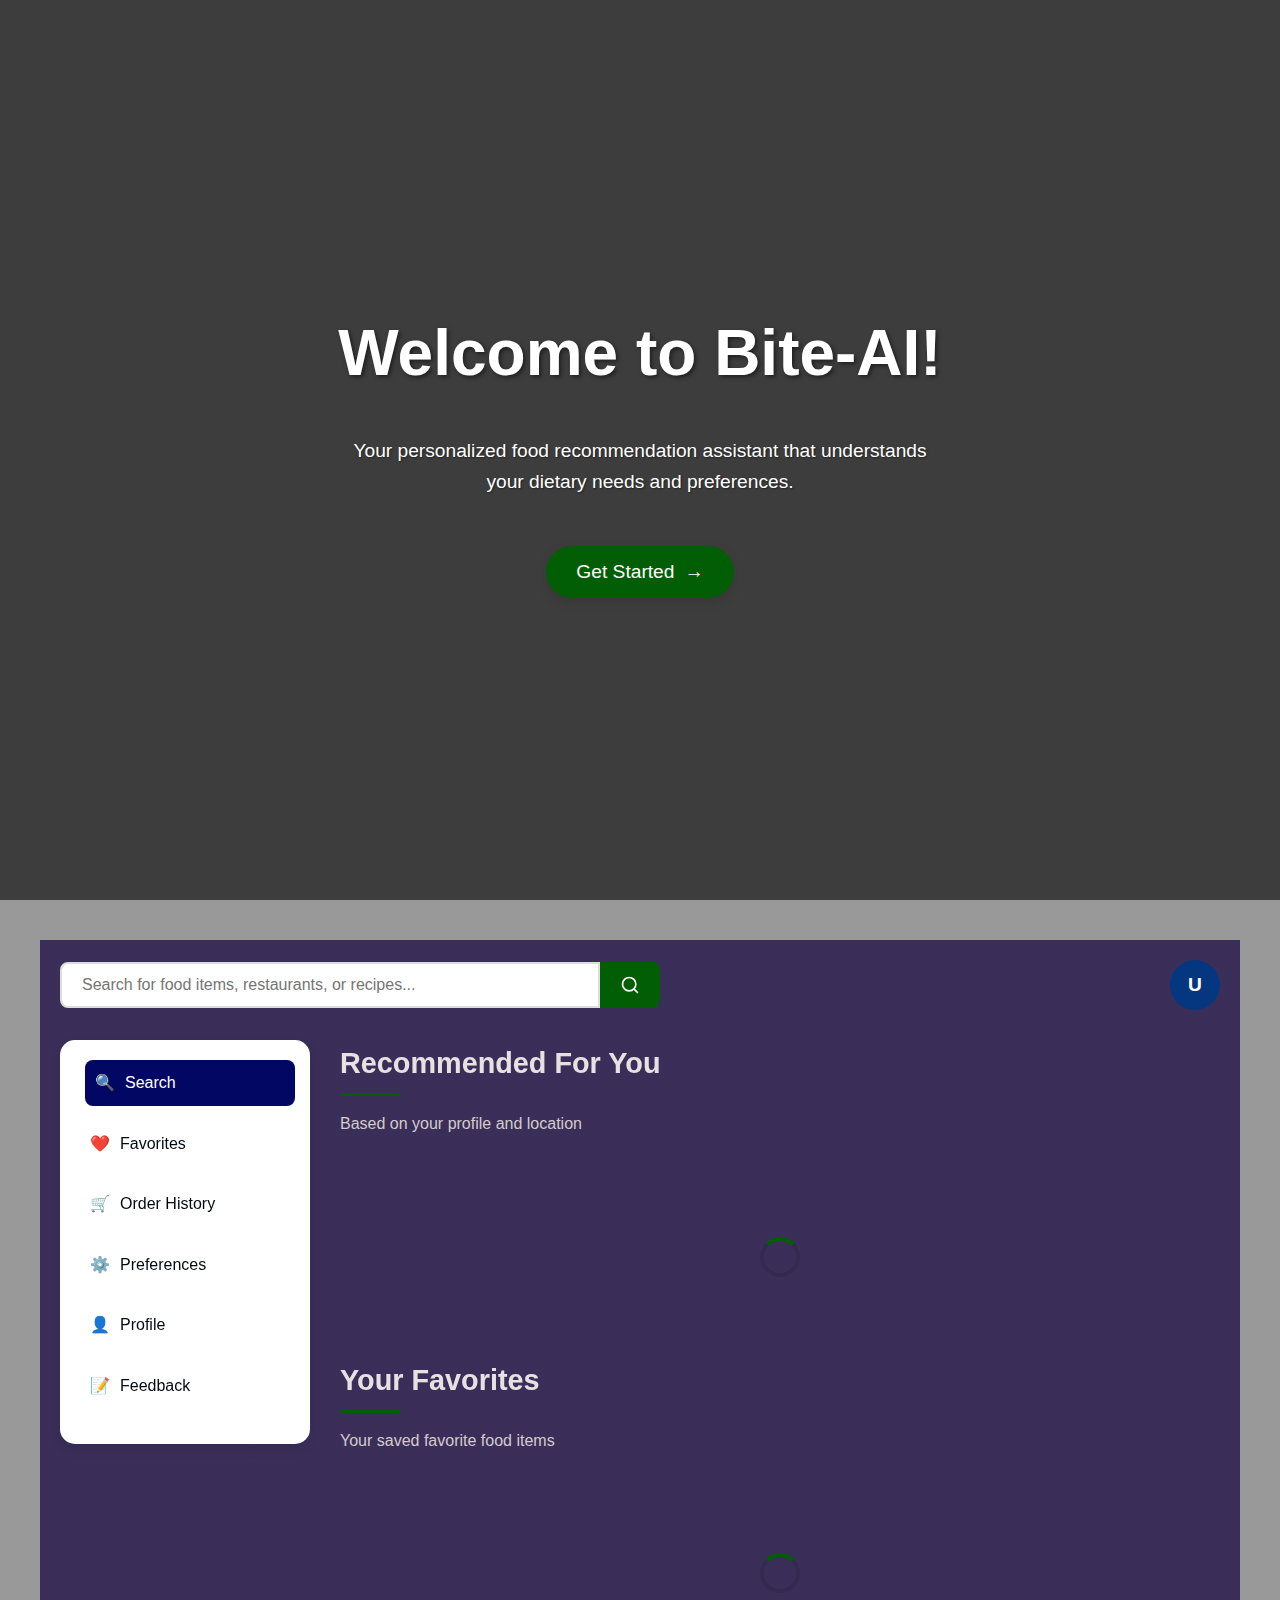
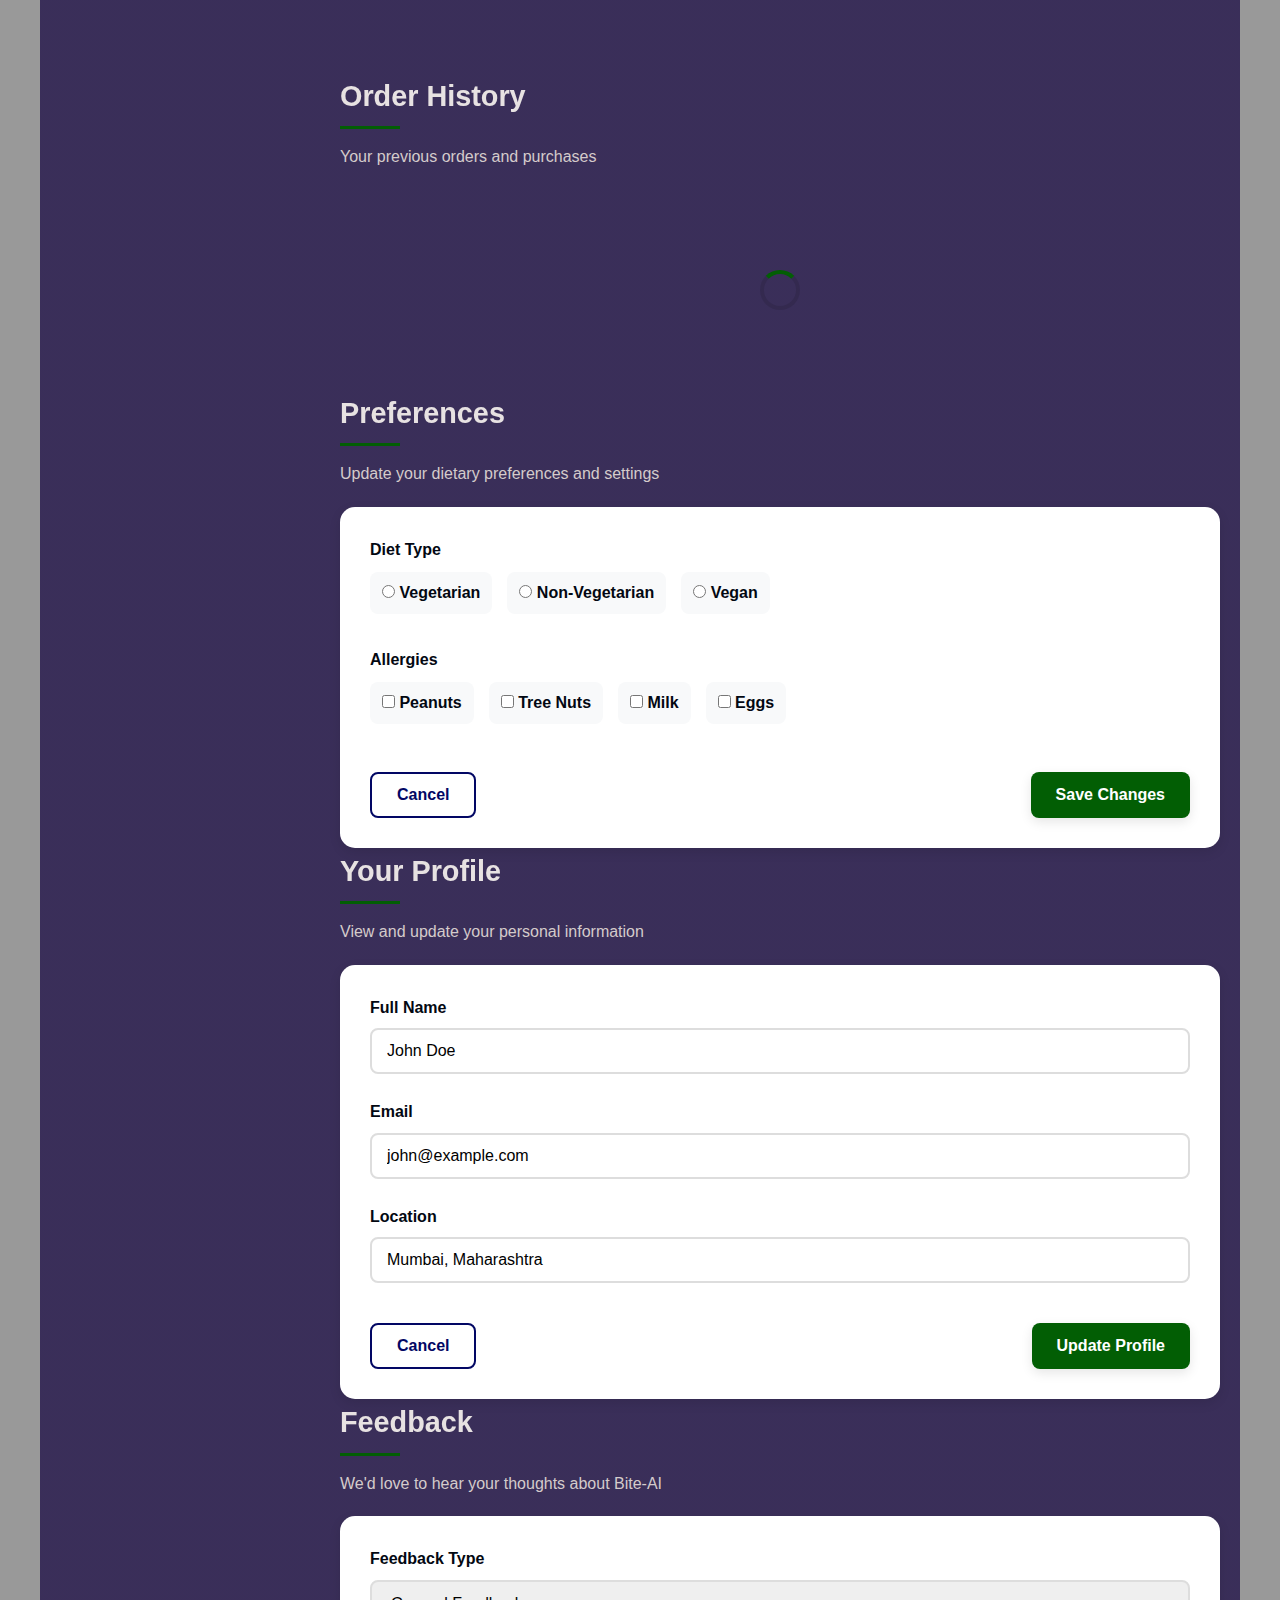
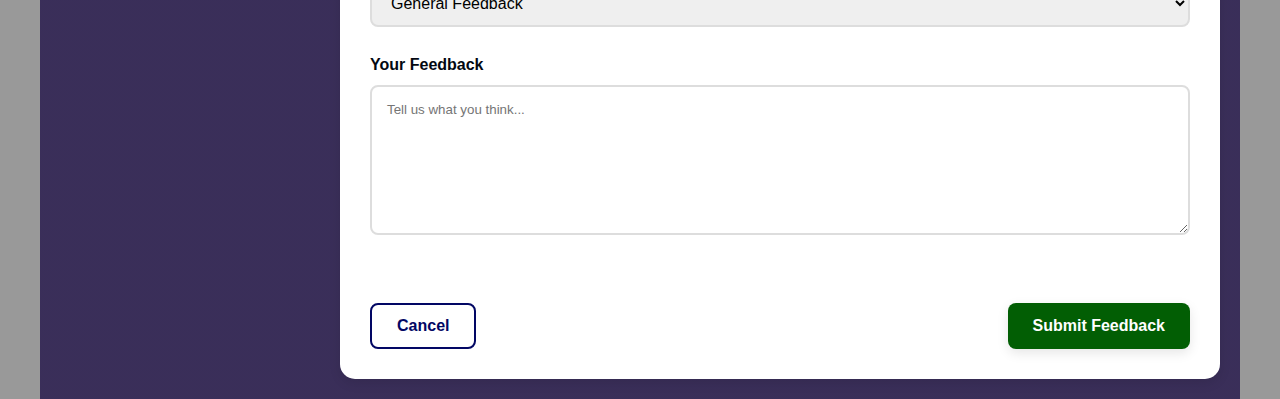
<file: food_recommendation_app/templates/index.html>
<!DOCTYPE html>
<html lang="en">
<head>
    <meta charset="UTF-8">
    <meta name="viewport" content="width=device-width, initial-scale=1.0">
    <title>Bite-AI - Personalized Food Assistant</title>
    <style>
        :root {
            --primary: #030812;
            --secondary: #020764;
            --accent: #043780;
            --highlight: #025E04;
            --text-light: #FFFFFF;
            --text-dark: #030812;
            --background: #F5F5F5;
            --card-bg: #FFFFFF;
            --shadow: 0 4px 12px rgba(0, 0, 0, 0.1);
            --transition: all 0.3s cubic-bezier(0.25, 0.8, 0.25, 1);
        }
        
        * {
            margin: 0;
            padding: 0;
            box-sizing: border-box;
            font-family: 'Segoe UI', Tahoma, Geneva, Verdana, sans-serif;
        }
        
        body {

            background: linear-gradient(rgba(0, 0, 0, 0.4)), url(https://i.pinimg.com/originals/2d/50/40/2d5040b746695d9f85b7250a422b991b.gif);
            color: var(--text-dark);
            line-height: 1.6;
        }
        .container {
            max-width: 1200px;
            margin: 0 auto;
            padding: 20px;
        }
        
        /* Welcome Screen */
        .welcome-screen {
            display: flex;
            flex-direction: column;
            justify-content: center;
            align-items: center;
            height: 100vh;
            background: linear-gradient(rgba(0, 0, 0, 0.6)), url(https://i.pinimg.com/originals/2d/50/40/2d5040b746695d9f85b7250a422b991b.gif);
            color: var(--text-light);
            text-align: center;
            padding: 20px;
            background-size: cover;
            background-position: center;
            background-blend-mode: overlay;
        }
        
        .welcome-screen h1 {
            font-size: 4rem;
            margin-bottom: 2rem;
            text-shadow: 2px 2px 4px rgba(0, 0, 0, 0.5);
        }
        
        .welcome-screen p {
            font-size: 1.2rem;
            margin-bottom: 3rem;
            max-width: 600px;
            text-shadow: 1px 1px 2px rgba(0, 0, 0, 0.5);
        }
        
        .next-btn {
            background-color: var(--highlight);
            color: var(--text-light);
            border: none;
            padding: 15px 30px;
            font-size: 1.2rem;
            border-radius: 50px;
            cursor: pointer;
            display: flex;
            align-items: center;
            gap: 10px;
            transition: var(--transition);
            box-shadow: var(--shadow);
        }
        
        .next-btn:hover {
            background-color: var(--accent);
            transform: translateY(-3px);
            box-shadow: 0 10px 20px rgba(0, 0, 0, 0.2);
        }
        
        /* Form Screens */
        .form-screen {
            display: none;
            padding: 40px;
            background-color: var(--card-bg);
            border-radius: 15px;
            box-shadow: var(--shadow);
            margin: 40px auto;
            max-width: 800px;
            animation: fadeIn 0.5s ease-out;
        }
        
        @keyframes fadeIn {
            from { opacity: 0; transform: translateY(20px); }
            to { opacity: 1; transform: translateY(0); }
        }
        
        .form-screen.active {
            display: block;
        }
        
        .form-header {
            text-align: center;
            margin-bottom: 30px;
        }
        
        .form-header h2 {
            color: var(--primary);
            font-size: 2rem;
            margin-bottom: 10px;
        }
        
        .form-header p {
            color: var(--secondary);
        }
        
        .form-group {
            margin-bottom: 25px;
        }
        
        .form-group label {
            display: block;
            margin-bottom: 8px;
            font-weight: 600;
            color: var(--primary);
        }
        
        .form-control {
            width: 100%;
            padding: 12px 15px;
            border: 2px solid #ddd;
            border-radius: 8px;
            font-size: 1rem;
            transition: var(--transition);
        }
        
        .form-control:focus {
            border-color: var(--accent);
            outline: none;
            box-shadow: 0 0 0 3px rgba(4, 55, 128, 0.2);
        }
        
        .checkbox-group, .radio-group {
            display: flex;
            flex-wrap: wrap;
            gap: 15px;
            margin-top: 10px;
        }
        
        .checkbox-item, .radio-item {
            display: flex;
            align-items: center;
            gap: 8px;
            background: #f8f9fa;
            padding: 8px 12px;
            border-radius: 8px;
            transition: var(--transition);
        }
        
        .checkbox-item:hover, .radio-item:hover {
            background: #e9ecef;
        }
        
        .form-actions {
            display: flex;
            justify-content: space-between;
            margin-top: 40px;
        }
        
        .btn {
            padding: 12px 25px;
            border-radius: 8px;
            font-size: 1rem;
            font-weight: 600;
            cursor: pointer;
            transition: var(--transition);
        }
        
        .btn-primary {
            background-color: var(--highlight);
            color: var(--text-light);
            border: none;
            box-shadow: var(--shadow);
        }
        
        .btn-primary:hover {
            background-color: var(--accent);
            transform: translateY(-2px);
        }
        
        .btn-secondary {
            background-color: transparent;
            color: var(--secondary);
            border: 2px solid var(--secondary);
        }
        
        .btn-secondary:hover {
            background-color: var(--secondary);
            color: var(--text-light);
        }
        
        /* Dashboard */
        .dashboard {
            
            background: linear-gradient(rgba(19, 3, 63, 0.71));
            background-size: cover;
        }
        
        .dashboard.active {
            display: block;
        }
        
        .dashboard-header {
            display: flex;
            justify-content: space-between;
            align-items: center;
            margin-bottom: 30px;
            flex-wrap: wrap;
            gap: 20px;
        }
        
        .search-bar {
            flex-grow: 1;
            max-width: 600px;
            display: flex;
            min-width: 250px;
        }
        
        .search-input {
            flex-grow: 1;
            padding: 12px 20px;
            border: 2px solid #ddd;
            border-radius: 8px 0 0 8px;
            font-size: 1rem;
            transition: var(--transition);
        }
        
        .search-input:focus {
            outline: none;
            border-color: var(--accent);
            box-shadow: 0 0 0 3px rgba(4, 55, 128, 0.2);
        }
        
        .search-btn {
            background-color: var(--highlight);
            color: var(--text-light);
            border: none;
            padding: 0 20px;
            border-radius: 0 8px 8px 0;
            cursor: pointer;
            transition: var(--transition);
            display: flex;
            align-items: center;
            justify-content: center;
        }
        
        .search-btn:hover {
            background-color: var(--accent);
        }
        
        .user-profile {
            display: flex;
            align-items: center;
            gap: 15px;
            margin-left: 20px;
        }
        
        .user-avatar {
            width: 50px;
            height: 50px;
            border-radius: 50%;
            background-color: var(--accent);
            color: var(--text-light);
            display: flex;
            align-items: center;
            justify-content: center;
            font-weight: bold;
            font-size: 1.2rem;
            cursor: pointer;
            transition: var(--transition);
        }
        
        .user-avatar:hover {
            transform: scale(1.1);
        }
        
        .dashboard-content {
            display: flex;
            gap: 30px;
        }
        
        .sidebar {
            width: 250px;
            background-color: var(--card-bg);
            border-radius: 15px;
            padding: 20px;
            box-shadow: var(--shadow);
            position: sticky;
            top: 20px;
            height: fit-content;
        }
        
        .sidebar-menu {
            list-style: none;
        }
        
        .sidebar-menu li {
            margin-bottom: 15px;
        }
        
        .sidebar-menu a {
            display: flex;
            align-items: center;
            gap: 10px;
            color: var(--text-dark);
            text-decoration: none;
            padding: 10px;
            border-radius: 8px;
            transition: var(--transition);
        }
        
        .sidebar-menu a:hover, .sidebar-menu a.active {
            background-color: var(--secondary);
            color: var(--text-light);
            transform: translateX(5px);
        }
        
        .main-content {
            flex-grow: 1;
        }
        
        .section-title {
            font-size: 1.8rem;
            color: rgb(231, 226, 226);
            margin-bottom: 15px;
            position: relative;
            padding-bottom: 10px;
        }
        
        .section-title::after {
            content: '';
            position: absolute;
            bottom: 0;
            left: 0;
            width: 60px;
            height: 3px;
            background-color: var(--highlight);
        }
        
        .section-description {
            color: rgb(212, 203, 203);
            margin-bottom: 20px;
        }
        
        .recommendations-container {
            display: grid;
            grid-template-columns: repeat(auto-fill, minmax(300px, 1fr));
            gap: 25px;
            margin-top: 20px;
        }
        
        .recommendation-card {
            background-color: var(--card-bg);
            border-radius: 15px;
            overflow: hidden;
            box-shadow: var(--shadow);
            transition: var(--transition);
            position: relative;
        }
        
        .recommendation-card:hover {
            transform: translateY(-5px);
            box-shadow: 0 10px 20px rgba(0, 0, 0, 0.15);
        }
        
        .card-badge {
            position: absolute;
            top: 10px;
            right: 10px;
            background-color: var(--highlight);
            color: white;
            padding: 4px 8px;
            border-radius: 4px;
            font-size: 0.8rem;
            font-weight: bold;
        }
        
        .card-image {
            height: 200px;
            background-color: #eee;
            background-size: cover;
            background-position: center;
            position: relative;
        }
        
        .card-body {
            padding: 20px;
        }
        
        .card-title {
            font-size: 1.2rem;
            margin-bottom: 10px;
            color: var(--primary);
            display: -webkit-box;
            -webkit-line-clamp: 2;
            -webkit-box-orient: vertical;
            overflow: hidden;
        }
        
        .card-source {
            display: inline-block;
            background-color: var(--accent);
            color: var(--text-light);
            padding: 3px 10px;
            border-radius: 20px;
            font-size: 0.8rem;
            margin-bottom: 10px;
        }
        
        .card-details {
            display: flex;
            justify-content: space-between;
            margin-bottom: 15px;
            align-items: center;
        }
        
        .card-price {
            font-weight: bold;
            color: var(--highlight);
            font-size: 1.1rem;
        }
        
        .card-distance {
            color: var(--secondary);
            font-size: 0.9rem;
        }
        
        .card-rating {
            display: flex;
            align-items: center;
            gap: 5px;
        }
        
        .card-actions {
            display: flex;
            gap: 10px;
        }
        
        .card-btn {
            flex-grow: 1;
            padding: 8px;
            border-radius: 8px;
            border: none;
            font-weight: 600;
            cursor: pointer;
            transition: var(--transition);
            display: flex;
            align-items: center;
            justify-content: center;
            gap: 5px;
        }
        
        .card-btn-primary {
            background-color: var(--highlight);
            color: var(--text-light);
        }
        
        .card-btn-primary:hover {
            background-color: var(--accent);
        }
        
        .card-btn-secondary {
            background-color: transparent;
            border: 1px solid var(--secondary);
            color: var(--secondary);
        }
        
        .card-btn-secondary:hover {
            background-color: var(--secondary);
            color: var(--text-light);
        }
        
        /* Favorites & Order History Styles */
        .favorites-container, .history-container {
            display: grid;
            grid-template-columns: repeat(auto-fill, minmax(280px, 1fr));
            gap: 20px;
        }
        
        .empty-state {
            grid-column: 1 / -1;
            text-align: center;
            padding: 40px 20px;
            background-color: var(--card-bg);
            border-radius: 15px;
            box-shadow: var(--shadow);
        }
        
        .empty-state-icon {
            font-size: 3rem;
            margin-bottom: 20px;
            color: var(--accent);
        }
        
        .empty-state-title {
            font-size: 1.5rem;
            margin-bottom: 10px;
            color: var(--primary);
        }
        
        .empty-state-description {
            color: var(--secondary);
            margin-bottom: 20px;
        }
        
        /* Preferences & Profile Styles */
        .preferences-form, .profile-form {
            background-color: var(--card-bg);
            padding: 30px;
            border-radius: 15px;
            box-shadow: var(--shadow);
        }
        
        /* Feedback Form */
        .feedback-form {
            background-color: var(--card-bg);
            padding: 30px;
            border-radius: 15px;
            box-shadow: var(--shadow);
        }
        
        .feedback-form textarea {
            width: 100%;
            min-height: 150px;
            padding: 15px;
            border: 2px solid #ddd;
            border-radius: 8px;
            margin-bottom: 20px;
            resize: vertical;
            transition: var(--transition);
        }
        
        .feedback-form textarea:focus {
            border-color: var(--accent);
            outline: none;
            box-shadow: 0 0 0 3px rgba(4, 55, 128, 0.2);
        }
        
        /* Loading State */
        .loading {
            display: flex;
            justify-content: center;
            align-items: center;
            height: 200px;
            grid-column: 1 / -1;
        }
        
        .spinner {
            width: 40px;
            height: 40px;
            border: 4px solid rgba(0, 0, 0, 0.1);
            border-radius: 50%;
            border-top-color: var(--highlight);
            animation: spin 1s ease-in-out infinite;
        }
        
        @keyframes spin {
            to { transform: rotate(360deg); }
        }
        
        /* Responsive */
        @media (max-width: 768px) {
            .dashboard-content {
                flex-direction: column;
            }
            
            .sidebar {
                width: 100%;
                position: static;
                margin-bottom: 20px;
            }
            
            .dashboard-header {
                flex-direction: column;
                align-items: flex-start;
                gap: 15px;
            }
            
            .search-bar {
                width: 100%;
            }
            
            .user-profile {
                margin-left: 0;
            }
            
            .welcome-screen h1 {
                font-size: 2.5rem;
            }
        }
    </style>
</head>
<body>
   
    <!-- Welcome Screen -->
    <div class="welcome-screen" id="welcomeScreen">
        <h1>Welcome to Bite-AI!</h1>
        <p>Your personalized food recommendation assistant that understands your dietary needs and preferences.</p>
        <button class="next-btn" id="welcomeNextBtn">
            Get Started <span>→</span>
        </button>
    </div>
    
    <!-- User Profile Form -->
    <div class="container">
        <div class="form-screen" id="profileForm">
            <div class="form-header">
                <h2>Tell Us About Yourself</h2>
                <p>This helps us provide personalized recommendations just for you</p>
            </div>
            
            <form id="userProfileForm">
                <div class="form-group">
                    <label for="name">Full Name</label>
                    <input type="text" id="name" class="form-control" required>
                </div>
                
                <div class="form-group">
                    <label for="age">Age</label>
                    <input type="number" id="age" class="form-control" min="1" max="120" required>
                </div>
                
                <div class="form-group">
                    <label for="gender">Gender</label>
                    <select id="gender" class="form-control" required>
                        <option value="">Select Gender</option>
                        <option value="male">Male</option>
                        <option value="female">Female</option>
                        <option value="other">Other</option>
                        <option value="prefer-not-to-say">Prefer not to say</option>
                    </select>
                </div>
                
                <div class="form-group">
                    <label for="address">Address</label>
                    <input type="text" id="address" class="form-control" required>
                </div>
                
                <div class="form-group">
                    <label for="state">State</label>
                    <input type="text" id="state" class="form-control" required>
                </div>
                
                <div class="form-group">
                    <label for="city">City</label>
                    <input type="text" id="city" class="form-control" required>
                </div>
                
                <div class="form-group">
                    <label for="pincode">Pin Code</label>
                    <input type="text" id="pincode" class="form-control" required>
                </div>
                
                <div class="form-actions">
                    <button type="button" class="btn btn-secondary" id="profileBackBtn">Back</button>
                    <button type="button" class="btn btn-primary" id="profileNextBtn">Next</button>
                </div>
            </form>
        </div>
        
        <!-- Dietary Preferences Form -->
        <div class="form-screen" id="dietForm">
            <div class="form-header">
                <h2>Your Dietary Preferences</h2>
                <p>Select all that apply to help us filter recommendations</p>
            </div>
            
            <form id="dietFormForm">
                <div class="form-group">
                    <label>Diet Type</label>
                    <div class="radio-group">
                        <label class="radio-item">
                            <input type="radio" name="dietType" value="vegetarian"> Vegetarian
                        </label>
                        <label class="radio-item">
                            <input type="radio" name="dietType" value="non-vegetarian"> Non-Vegetarian
                        </label>
                        <label class="radio-item">
                            <input type="radio" name="dietType" value="vegan"> Vegan
                        </label>
                        <label class="radio-item">
                            <input type="radio" name="dietType" value="pescatarian"> Pescatarian
                        </label>
                    </div>
                </div>
                
                <div class="form-group">
                    <label>Religious/Cultural Dietary Restrictions</label>
                    <div class="checkbox-group">
                        <label class="checkbox-item">
                            <input type="checkbox" name="religiousRestrictions" value="halal"> Halal
                        </label>
                        <label class="checkbox-item">
                            <input type="checkbox" name="religiousRestrictions" value="kosher"> Kosher
                        </label>
                        <label class="checkbox-item">
                            <input type="checkbox" name="religiousRestrictions" value="jain"> Jain
                        </label>
                        <label class="checkbox-item">
                            <input type="checkbox" name="religiousRestrictions" value="none"> None
                        </label>
                    </div>
                </div>
                
                <div class="form-group">
                    <label>Other Dietary Preferences</label>
                    <div class="checkbox-group">
                        <label class="checkbox-item">
                            <input type="checkbox" name="otherPreferences" value="gluten-free"> Gluten-Free
                        </label>
                        <label class="checkbox-item">
                            <input type="checkbox" name="otherPreferences" value="lactose-free"> Lactose-Free
                        </label>
                        <label class="checkbox-item">
                            <input type="checkbox" name="otherPreferences" value="low-carb"> Low-Carb
                        </label>
                        <label class="checkbox-item">
                            <input type="checkbox" name="otherPreferences" value="keto"> Keto
                        </label>
                        <label class="checkbox-item">
                            <input type="checkbox" name="otherPreferences" value="paleo"> Paleo
                        </label>
                    </div>
                </div>
                
                <div class="form-actions">
                    <button type="button" class="btn btn-secondary" id="dietBackBtn">Back</button>
                    <button type="button" class="btn btn-primary" id="dietNextBtn">Next</button>
                </div>
            </form>
        </div>
        
        <!-- Allergies Form -->
        <div class="form-screen" id="allergyForm">
            <div class="form-header">
                <h2>Food Allergies & Intolerances</h2>
                <p>Let us know about any food allergies to keep you safe</p>
            </div>
            
            <form id="allergyFormForm">
                <div class="form-group">
                    <label>Common Allergens</label>
                    <div class="checkbox-group">
                        <label class="checkbox-item">
                            <input type="checkbox" name="allergies" value="peanuts"> Peanuts
                        </label>
                        <label class="checkbox-item">
                            <input type="checkbox" name="allergies" value="tree-nuts"> Tree Nuts
                        </label>
                        <label class="checkbox-item">
                            <input type="checkbox" name="allergies" value="milk"> Milk
                        </label>
                        <label class="checkbox-item">
                            <input type="checkbox" name="allergies" value="eggs"> Eggs
                        </label>
                        <label class="checkbox-item">
                            <input type="checkbox" name="allergies" value="wheat"> Wheat
                        </label>
                        <label class="checkbox-item">
                            <input type="checkbox" name="allergies" value="soy"> Soy
                        </label>
                        <label class="checkbox-item">
                            <input type="checkbox" name="allergies" value="fish"> Fish
                        </label>
                        <label class="checkbox-item">
                            <input type="checkbox" name="allergies" value="shellfish"> Shellfish
                        </label>
                    </div>
                </div>
                
                <div class="form-group">
                    <label for="otherAllergies">Other Allergies (comma separated)</label>
                    <input type="text" id="otherAllergies" class="form-control" placeholder="e.g., sesame, mustard, etc.">
                </div>
                
                <div class="form-actions">
                    <button type="button" class="btn btn-secondary" id="allergyBackBtn">Back</button>
                    <button type="button" class="btn btn-primary" id="allergyNextBtn">Finish Setup</button>
                </div>
            </form>
        </div>
    </div>
    
    <!-- Dashboard -->
    <div class="container dashboard" id="dashboard">
        <div class="dashboard-header">
            <div class="search-bar">
                <input type="text" class="search-input" id="searchInput" placeholder="Search for food items, restaurants, or recipes...">
                <button class="search-btn" id="searchBtn">
                    <svg xmlns="http://www.w3.org/2000/svg" width="20" height="20" viewBox="0 0 24 24" fill="none" stroke="currentColor" stroke-width="2" stroke-linecap="round" stroke-linejoin="round">
                        <circle cx="11" cy="11" r="8"></circle>
                        <line x1="21" y1="21" x2="16.65" y2="16.65"></line>
                    </svg>
                </button>
            </div>
            
            <div class="user-profile">
                <div class="user-avatar" id="userAvatar">U</div>
            </div>
        </div>
        
        <div class="dashboard-content">
            <div class="sidebar">
                <ul class="sidebar-menu">
                    <li><a href="#" class="active" data-section="search"><span>🔍</span> Search</a></li>
                    <li><a href="#" data-section="favorites"><span>❤️</span> Favorites</a></li>
                    <li><a href="#" data-section="history"><span>🛒</span> Order History</a></li>
                    <li><a href="#" data-section="preferences"><span>⚙️</span> Preferences</a></li>
                    <li><a href="#" data-section="profile"><span>👤</span> Profile</a></li>
                    <li><a href="#" data-section="feedback"><span>📝</span> Feedback</a></li>
                </ul>
            </div>
            
            <div class="main-content">
                <!-- Search Section (Default) -->
                <div class="section-content active" id="search-section">
                    <h2 class="section-title">Recommended For You</h2>
                    <p class="section-description" id="recommendationContext">Based on your profile and location</p>
                    
                    <div class="recommendations-container" id="recommendationsContainer">
                        <!-- Recommendations will be loaded here -->
                        <div class="loading">
                            <div class="spinner"></div>
                        </div>
                    </div>
                </div>
                
                <!-- Favorites Section -->
                <div class="section-content" id="favorites-section">
                    <h2 class="section-title">Your Favorites</h2>
                    <p class="section-description">Your saved favorite food items</p>
                    
                    <div class="favorites-container" id="favoritesContainer">
                        <!-- Favorites will be loaded here -->
                        <div class="loading">
                            <div class="spinner"></div>
                        </div>
                    </div>
                </div>
                
                <!-- Order History Section -->
                <div class="section-content" id="history-section">
                    <h2 class="section-title">Order History</h2>
                    <p class="section-description">Your previous orders and purchases</p>
                    
                    <div class="history-container" id="historyContainer">
                        <!-- Order history will be loaded here -->
                        <div class="loading">
                            <div class="spinner"></div>
                        </div>
                    </div>
                </div>
                
                <!-- Preferences Section -->
                <div class="section-content" id="preferences-section">
                    <h2 class="section-title">Preferences</h2>
                    <p class="section-description">Update your dietary preferences and settings</p>
                    
                    <div class="preferences-form">
                        <form id="preferencesForm">
                            <div class="form-group">
                                <label>Diet Type</label>
                                <div class="radio-group">
                                    <label class="radio-item">
                                        <input type="radio" name="dietType" value="vegetarian"> Vegetarian
                                    </label>
                                    <label class="radio-item">
                                        <input type="radio" name="dietType" value="non-vegetarian"> Non-Vegetarian
                                    </label>
                                    <label class="radio-item">
                                        <input type="radio" name="dietType" value="vegan"> Vegan
                                    </label>
                                </div>
                            </div>
                            
                            <div class="form-group">
                                <label>Allergies</label>
                                <div class="checkbox-group">
                                    <label class="checkbox-item">
                                        <input type="checkbox" name="allergies" value="peanuts"> Peanuts
                                    </label>
                                    <label class="checkbox-item">
                                        <input type="checkbox" name="allergies" value="tree-nuts"> Tree Nuts
                                    </label>
                                    <label class="checkbox-item">
                                        <input type="checkbox" name="allergies" value="milk"> Milk
                                    </label>
                                    <label class="checkbox-item">
                                        <input type="checkbox" name="allergies" value="eggs"> Eggs
                                    </label>
                                </div>
                            </div>
                            
                            <div class="form-actions">
                                <button type="button" class="btn btn-secondary">Cancel</button>
                                <button type="submit" class="btn btn-primary">Save Changes</button>
                            </div>
                        </form>
                    </div>
                </div>
                
                <!-- Profile Section -->
                <div class="section-content" id="profile-section">
                    <h2 class="section-title">Your Profile</h2>
                    <p class="section-description">View and update your personal information</p>
                    
                    <div class="profile-form">
                        <form id="profileForm">
                            <div class="form-group">
                                <label for="profileName">Full Name</label>
                                <input type="text" id="profileName" class="form-control" value="John Doe">
                            </div>
                            
                            <div class="form-group">
                                <label for="profileEmail">Email</label>
                                <input type="email" id="profileEmail" class="form-control" value="john@example.com">
                            </div>
                            
                            <div class="form-group">
                                <label for="profileLocation">Location</label>
                                <input type="text" id="profileLocation" class="form-control" value="Mumbai, Maharashtra">
                            </div>
                            
                            <div class="form-actions">
                                <button type="button" class="btn btn-secondary">Cancel</button>
                                <button type="submit" class="btn btn-primary">Update Profile</button>
                            </div>
                        </form>
                    </div>
                </div>
                
                <!-- Feedback Section -->
                <div class="section-content" id="feedback-section">
                    <h2 class="section-title">Feedback</h2>
                    <p class="section-description">We'd love to hear your thoughts about Bite-AI</p>
                    
                    <div class="feedback-form">
                        <form id="feedbackForm">
                            <div class="form-group">
                                <label for="feedbackType">Feedback Type</label>
                                <select id="feedbackType" class="form-control">
                                    <option value="general">General Feedback</option>
                                    <option value="bug">Bug Report</option>
                                    <option value="suggestion">Feature Suggestion</option>
                                </select>
                            </div>
                            
                            <div class="form-group">
                                <label for="feedbackMessage">Your Feedback</label>
                                <textarea id="feedbackMessage" placeholder="Tell us what you think..."></textarea>
                            </div>
                            
                            <div class="form-actions">
                                <button type="button" class="btn btn-secondary">Cancel</button>
                                <button type="submit" class="btn btn-primary">Submit Feedback</button>
                            </div>
                        </form>
                    </div>
                </div>
            </div>
        </div>
    </div>
    

<script>
    // DOM Elements
    const welcomeScreen = document.getElementById('welcomeScreen');
    const welcomeNextBtn = document.getElementById('welcomeNextBtn');
    const profileForm = document.getElementById('profileForm');
    const dietForm = document.getElementById('dietForm');
    const allergyForm = document.getElementById('allergyForm');
    const profileNextBtn = document.getElementById('profileNextBtn');
    const profileBackBtn = document.getElementById('profileBackBtn');
    const dietNextBtn = document.getElementById('dietNextBtn');
    const dietBackBtn = document.getElementById('dietBackBtn');
    const allergyNextBtn = document.getElementById('allergyNextBtn');
    const allergyBackBtn = document.getElementById('allergyBackBtn');
    const dashboard = document.getElementById('dashboard');
    const searchInput = document.getElementById('searchInput');
    const searchBtn = document.getElementById('searchBtn');
    const recommendationsContainer = document.getElementById('recommendationsContainer');
    const favoritesContainer = document.getElementById('favoritesContainer');
    const historyContainer = document.getElementById('historyContainer');
    const userAvatar = document.getElementById('userAvatar');
    const recommendationContext = document.getElementById('recommendationContext');
    
    // Section elements
    const sectionContents = document.querySelectorAll('.section-content');
    const sidebarLinks = document.querySelectorAll('.sidebar-menu a');

    // Form screens array for navigation
    const formScreens = [profileForm, dietForm, allergyForm];
    let currentScreen = 0;

    // User Data
    let userData = {
        profile: {},
        dietaryPreferences: {},
        allergies: []
    };

    // Mock data for demonstration
    const mockRecommendations = [
        {
            name: "Organic Quinoa",
            price: 299,
            brand: "True Elements",
            rating: 4.5,
            reviews: 120,
            link: "https://example.com/product1",
            ingredients: ["quinoa"],
            source: "BigBasket",
            image: "https://images.unsplash.com/photo-1546069901-ba9599a7e63c?q=80&w=1780&auto=format&fit=crop"
        },
        {
            name: "Almond Milk",
            price: 189,
            brand: "Sofit",
            rating: 4.2,
            reviews: 85,
            link: "https://example.com/product2",
            ingredients: ["almonds", "water"],
            source: "Nature's Basket",
            image: "https://images.unsplash.com/photo-1563636619-e9143da7973b?q=80&w=1935&auto=format&fit=crop"
        },
        {
            name: "Gluten-Free Pasta",
            price: 249,
            brand: "Urban Platter",
            rating: 4.0,
            reviews: 64,
            link: "https://example.com/product3",
            ingredients: ["corn flour", "rice flour"],
            source: "BigBasket",
            image: "https://images.unsplash.com/photo-1555949258-eb67b1ef0ceb?q=80&w=2070&auto=format&fit=crop"
        },
        {
            name: "Vegan Protein Powder",
            price: 899,
            brand: "MyProtein",
            rating: 4.7,
            reviews: 210,
            link: "https://example.com/product4",
            ingredients: ["pea protein", "brown rice protein"],
            source: "Amazon",
            image: "https://images.unsplash.com/photo-1535914254981-b5012eebbd15?q=80&w=2070&auto=format&fit=crop"
        },
        {
            name: "Organic Honey",
            price: 349,
            brand: "Dabur",
            rating: 4.3,
            reviews: 95,
            link: "https://example.com/product5",
            ingredients: ["honey"],
            source: "BigBasket",
            image: "https://images.unsplash.com/photo-1587049352851-8d4e89133924?q=80&w=1887&auto=format&fit=crop"

        },
        {
            name: "Vegan Protein Powder",
            link: "https://example.com/product4",
            date: "2023-05-28",
            price: 899,
            status: "Delivered",
            image: "https://images.unsplash.com/photo-1535914254981-b5012eebbd15?q=80&w=2070&auto=format&fit=crop"
        },
        {
            name: "Organic Honey",
            link: "https://example.com/product5",
            date: "2023-05-15",
            price: 349,
            status: "Delivered",
            image: "https://images.unsplash.com/photo-1587049352851-8d4e89133924?q=80&w=1887&auto=format&fit=crop"
        }
    ];

    // Show specific screen
    function showScreen(index) {
        formScreens.forEach((screen, i) => {
            screen.classList.toggle('active', i === index);
        });
        currentScreen = index;
    }

    // Show dashboard
    function showDashboard() {
        document.querySelector('.container').style.display = 'none';
        dashboard.classList.add('active');
        loadRecommendations();
        loadFavorites();
        loadOrderHistory();
        
        // Set user avatar initial
        if (userData.profile.name) {
            userAvatar.textContent = userData.profile.name.charAt(0).toUpperCase();
        }
    }

    // Show specific section
    function showSection(sectionId) {
        sectionContents.forEach(section => {
            section.classList.toggle('active', section.id === sectionId);
        });
    }

    // API communication functions (mock implementations)
    async function createUserProfile() {
        // Simulate API delay
        await new Promise(resolve => setTimeout(resolve, 1000));
        
        // Generate a random user ID
        const userId = Math.floor(Math.random() * 1000000);
        localStorage.setItem('biteAIUserId', userId);
        
        // Store the basic user data for UI
        userData.profile.name = document.getElementById('name').value;
        localStorage.setItem('biteAIUserData', JSON.stringify(userData));
        
        return userId;
    }

    async function fetchRecommendations(query = '') {
        // Simulate API delay
        await new Promise(resolve => setTimeout(resolve, 800));
        
        // Filter mock data based on query
        let filtered = mockRecommendations;
        if (query) {
            const q = query.toLowerCase();
            filtered = mockRecommendations.filter(item => 
                item.name.toLowerCase().includes(q) || 
                item.brand.toLowerCase().includes(q)
            );
        }
        
        return {
            intent: query ? "search" : "recommendation",
            search_query: query,
            items: filtered.slice(0, 6) // Return first 6 items
        };
    }

    async function fetchFavorites() {
        // Simulate API delay
        await new Promise(resolve => setTimeout(resolve, 500));
        return { items: mockFavorites };
    }

    async function fetchOrderHistory() {
        // Simulate API delay
        await new Promise(resolve => setTimeout(resolve, 500));
        return { items: mockOrderHistory };
    }

    async function saveFavorite(name, link) {
        // Simulate API delay
        await new Promise(resolve => setTimeout(resolve, 300));
        
        // Add to mock favorites if not already there
        if (!mockFavorites.some(fav => fav.link === link)) {
            mockFavorites.push({
                name,
                link,
                date: new Date().toISOString().split('T')[0]
            });
        }
        
        return { status: "success" };
    }

    async function removeFavorite(link) {
        // Simulate API delay
        await new Promise(resolve => setTimeout(resolve, 300));
        
        // Remove from mock favorites
        const index = mockFavorites.findIndex(fav => fav.link === link);
        if (index !== -1) {
            mockFavorites.splice(index, 1);
        }
        
        return { status: "success" };
    }

    async function addToOrderHistory(name, link) {
        // Simulate API delay
        await new Promise(resolve => setTimeout(resolve, 300));
        
        // Add to mock order history
        mockOrderHistory.unshift({
            name,
            link,
            date: new Date().toISOString().split('T')[0],
            price: Math.floor(Math.random() * 500) + 100,
            status: "Ordered"
        });
        
        return { status: "success" };
    }

    // UI update functions
    async function loadRecommendations(query = '') {
        recommendationsContainer.innerHTML = `
            <div class="loading">
                <div class="spinner"></div>
            </div>
        `;

        try {
            const data = await fetchRecommendations(query);
            displayRecommendations(data.items, data.intent, data.search_query);
        } catch (error) {
            console.error('Error loading recommendations:', error);
            showError(recommendationsContainer, "Failed to load recommendations. Please try again later.");
        }
    }

    async function loadFavorites() {
        favoritesContainer.innerHTML = `
            <div class="loading">
                <div class="spinner"></div>
            </div>
        `;

        try {
            const data = await fetchFavorites();
            displayFavorites(data.items);
        } catch (error) {
            console.error('Error loading favorites:', error);
            showError(favoritesContainer, "Failed to load favorites");
        }
    }

    async function loadOrderHistory() {
        historyContainer.innerHTML = `
            <div class="loading">
                <div class="spinner"></div>
            </div>
        `;

        try {
            const data = await fetchOrderHistory();
            displayOrderHistory(data.items);
        } catch (error) {
            console.error('Error loading order history:', error);
            showError(historyContainer, "Failed to load order history");
        }
    }

    function showError(container, message) {
        container.innerHTML = `
            <div class="empty-state">
                <div class="empty-state-icon">⚠️</div>
                <h3 class="empty-state-title">Error</h3>
                <p class="empty-state-description">${message}</p>
                <button class="btn btn-primary" onclick="location.reload()">Try Again</button>
            </div>
        `;
    }

    function displayRecommendations(items = [], intent = '', searchQuery = '') {
        if (!items || items.length === 0) {
            recommendationsContainer.innerHTML = `
                <div class="empty-state">
                    <div class="empty-state-icon">🔍</div>
                    <h3 class="empty-state-title">No results found</h3>
                    <p class="empty-state-description">Try adjusting your search or preferences</p>
                </div>
            `;
            return;
        }
        
        // Update recommendation context text
        if (recommendationContext) {
            recommendationContext.textContent = searchQuery 
                ? `Results for "${searchQuery}"` 
                : "Based on your profile and preferences";
        }
        
        recommendationsContainer.innerHTML = items.map(item => `
            <div class="recommendation-card">
                <div class="card-badge">${item.source}</div>
                <div class="card-image" style="background-image: url('${item.image || 'https://images.unsplash.com/photo-1546069901-ba9599a7e63c?q=80&w=1780&auto=format&fit=crop'}')"></div>
                <div class="card-body">
                    <h3 class="card-title">${item.name}</h3>
                    <div class="card-details">
                        <span class="card-price">₹${item.price.toFixed(2)}</span>
                        <span class="card-rating">⭐ ${item.rating || '4.0'} (${item.reviews || '50'})</span>
                    </div>
                    <div class="card-actions">
                        <button class="card-btn card-btn-primary" onclick="window.open('${item.link}', '_blank')">
                            <span>View</span>
                        </button>
                        <button class="card-btn card-btn-secondary" onclick="saveFavorite('${item.name}', '${item.link}')">
                            <span>❤️ Save</span>
                        </button>
                    </div>
                </div>
            </div>
        `).join('');
    }

    function displayFavorites(items) {
        if (!items || items.length === 0) {
            favoritesContainer.innerHTML = `
                <div class="empty-state">
                    <div class="empty-state-icon">❤️</div>
                    <h3 class="empty-state-title">No favorites yet</h3>
                    <p class="empty-state-description">Save your favorite items to see them here</p>
                </div>
            `;
            return;
        }
        
        favoritesContainer.innerHTML = items.map(item => `
            <div class="recommendation-card">
                <div class="card-image" style="background-image: url('${item.image || 'https://images.unsplash.com/photo-1546069901-ba9599a7e63c?q=80&w=1780&auto=format&fit=crop'}')"></div>
                <div class="card-body">
                    <h3 class="card-title">${item.name}</h3>
                    <p>Saved on: ${item.date}</p>
                    <div class="card-actions">
                        <button class="card-btn card-btn-primary" onclick="window.open('${item.link}', '_blank')">
                            <span>View</span>
                        </button>
                        <button class="card-btn card-btn-secondary" onclick="removeFavorite('${item.link}')">
                            <span>🗑️ Remove</span>
                        </button>
                    </div>
                </div>
            </div>
        `).join('');
    }

    function displayOrderHistory(items) {
        if (!items || items.length === 0) {
            historyContainer.innerHTML = `
                <div class="empty-state">
                    <div class="empty-state-icon">🛒</div>
                    <h3 class="empty-state-title">No orders yet</h3>
                    <p class="empty-state-description">Your order history will appear here</p>
                </div>
            `;
            return;
        }
        
        historyContainer.innerHTML = items.map(item => `
            <div class="recommendation-card">
                <div class="card-image" style="background-image: url('${item.image || 'https://images.unsplash.com/photo-1546069901-ba9599a7e63c?q=80&w=1780&auto=format&fit=crop'}')"></div>
                <div class="card-body">
                    <h3 class="card-title">${item.name}</h3>
                    <div class="card-details">
                        <span class="card-price">₹${item.price.toFixed(2)}</span>
                        <span class="card-distance">${item.date} • ${item.status}</span>
                    </div>
                    <div class="card-actions">
                        <button class="card-btn card-btn-primary" onclick="window.open('${item.link}', '_blank')">
                            <span>🔄 Reorder</span>
                        </button>
                    </div>
                </div>
            </div>
        `).join('');
    }

    async function searchRecommendations(query) {
        if (!query) return;
        
        // Show loading state
        recommendationsContainer.innerHTML = `
            <div class="loading">
                <div class="spinner"></div>
            </div>
        `;
        
        try {
            const data = await fetchRecommendations(query);
            displayRecommendations(data.items, data.intent, data.search_query);
        } catch (error) {
            console.error('Error searching:', error);
            showError(recommendationsContainer, "Search failed. Please try again.");
        }
    }

    // Global functions for button clicks
    window.saveFavorite = async function(name, link) {
        try {
            await saveFavorite(name, link);
            // Refresh favorites if on that page
            if (document.querySelector('#favorites-section.active')) {
                loadFavorites();
            }
            // Show success feedback
            alert('Added to favorites!');
        } catch (error) {
            console.error('Error saving favorite:', error);
            alert('Failed to save favorite');
        }
    };

    window.removeFavorite = async function(link) {
        try {
            await removeFavorite(link);
            loadFavorites(); // Refresh the list
        } catch (error) {
            console.error('Error removing favorite:', error);
            alert('Failed to remove favorite');
        }
    };

    window.addToOrderHistory = async function(name, link) {
        try {
            await addToOrderHistory(name, link);
            // Refresh order history if on that page
            if (document.querySelector('#history-section.active')) {
                loadOrderHistory();
            }
            // Show success feedback
            alert('Order recorded!');
        } catch (error) {
            console.error('Error recording order:', error);
            alert('Failed to record order');
        }
    };

    // Event Listeners
    welcomeNextBtn.addEventListener('click', () => {
        welcomeScreen.style.display = 'none';
        showScreen(0);
    });

    profileNextBtn.addEventListener('click', () => {
        if (!document.getElementById('name').value || !document.getElementById('age').value) {
            alert('Please fill in all required fields');
            return;
        }

        userData.profile = {
            name: document.getElementById('name').value,
            age: document.getElementById('age').value,
            gender: document.getElementById('gender').value,
            address: document.getElementById('address').value,
            state: document.getElementById('state').value,
            city: document.getElementById('city').value,
            pincode: document.getElementById('pincode').value
        };
        showScreen(1);
    });

    profileBackBtn.addEventListener('click', () => {
        welcomeScreen.style.display = 'flex';
        showScreen(0);
    });

    dietNextBtn.addEventListener('click', () => {
        const dietType = document.querySelector('input[name="dietType"]:checked');
        if (!dietType) {
            alert('Please select your diet type');
            return;
        }

        userData.dietaryPreferences = {
            dietType: dietType.value,
            religiousRestrictions: Array.from(
                document.querySelectorAll('input[name="religiousRestrictions"]:checked')
            ).map(el => el.value),
            otherPreferences: Array.from(
                document.querySelectorAll('input[name="otherPreferences"]:checked')
            ).map(el => el.value)
        };
        showScreen(2);
    });

    dietBackBtn.addEventListener('click', () => {
        showScreen(0);
    });

    allergyNextBtn.addEventListener('click', async () => {
        const allergies = Array.from(document.querySelectorAll('input[name="allergies"]:checked')).map(el => el.value);
        const otherAllergies = document.getElementById('otherAllergies').value
            .split(',')
            .map(item => item.trim())
            .filter(item => item);
        userData.allergies = [...allergies, ...otherAllergies];
        
        try {
            await createUserProfile();
            showDashboard();
        } catch (error) {
            console.error('Failed to create profile:', error);
        }
    });

    allergyBackBtn.addEventListener('click', () => {
        showScreen(1);
    });

    searchBtn.addEventListener('click', () => {
        const query = searchInput.value.trim();
        if (query) {
            searchRecommendations(query);
        }
    });

    searchInput.addEventListener('keypress', (e) => {
        if (e.key === 'Enter') {
            const query = searchInput.value.trim();
            if (query) {
                searchRecommendations(query);
            }
        }
    });

    // Sidebar navigation
    sidebarLinks.forEach(link => {
        link.addEventListener('click', function(e) {
            e.preventDefault();
            
            // Update active state
            sidebarLinks.forEach(item => {
                item.classList.remove('active');
            });
            this.classList.add('active');
            
            // Show the corresponding section
            const sectionId = this.getAttribute('data-section') + '-section';
            showSection(sectionId);
        });
    });

    // Form submissions
    document.getElementById('preferencesForm')?.addEventListener('submit', function(e) {
        e.preventDefault();
        alert('Preferences updated successfully!');
    });

    document.getElementById('profileForm')?.addEventListener('submit', function(e) {
        e.preventDefault();
        alert('Profile updated successfully!');
    });

    document.getElementById('feedbackForm')?.addEventListener('submit', function(e) {
        e.preventDefault();
        alert('Thank you for your feedback!');
        this.reset();
    });

    // Initialize
    document.addEventListener('DOMContentLoaded', () => {
        const savedData = localStorage.getItem('biteAIUserData');
        const userId = localStorage.getItem('biteAIUserId');
        
        if (savedData && userId) {
            userData = JSON.parse(savedData);
            showDashboard();
            
            if (userData.profile.name) {
                userAvatar.textContent = userData.profile.name.charAt(0).toUpperCase();
            }
        }
    });
</script>
</body>
</html>
</file>
